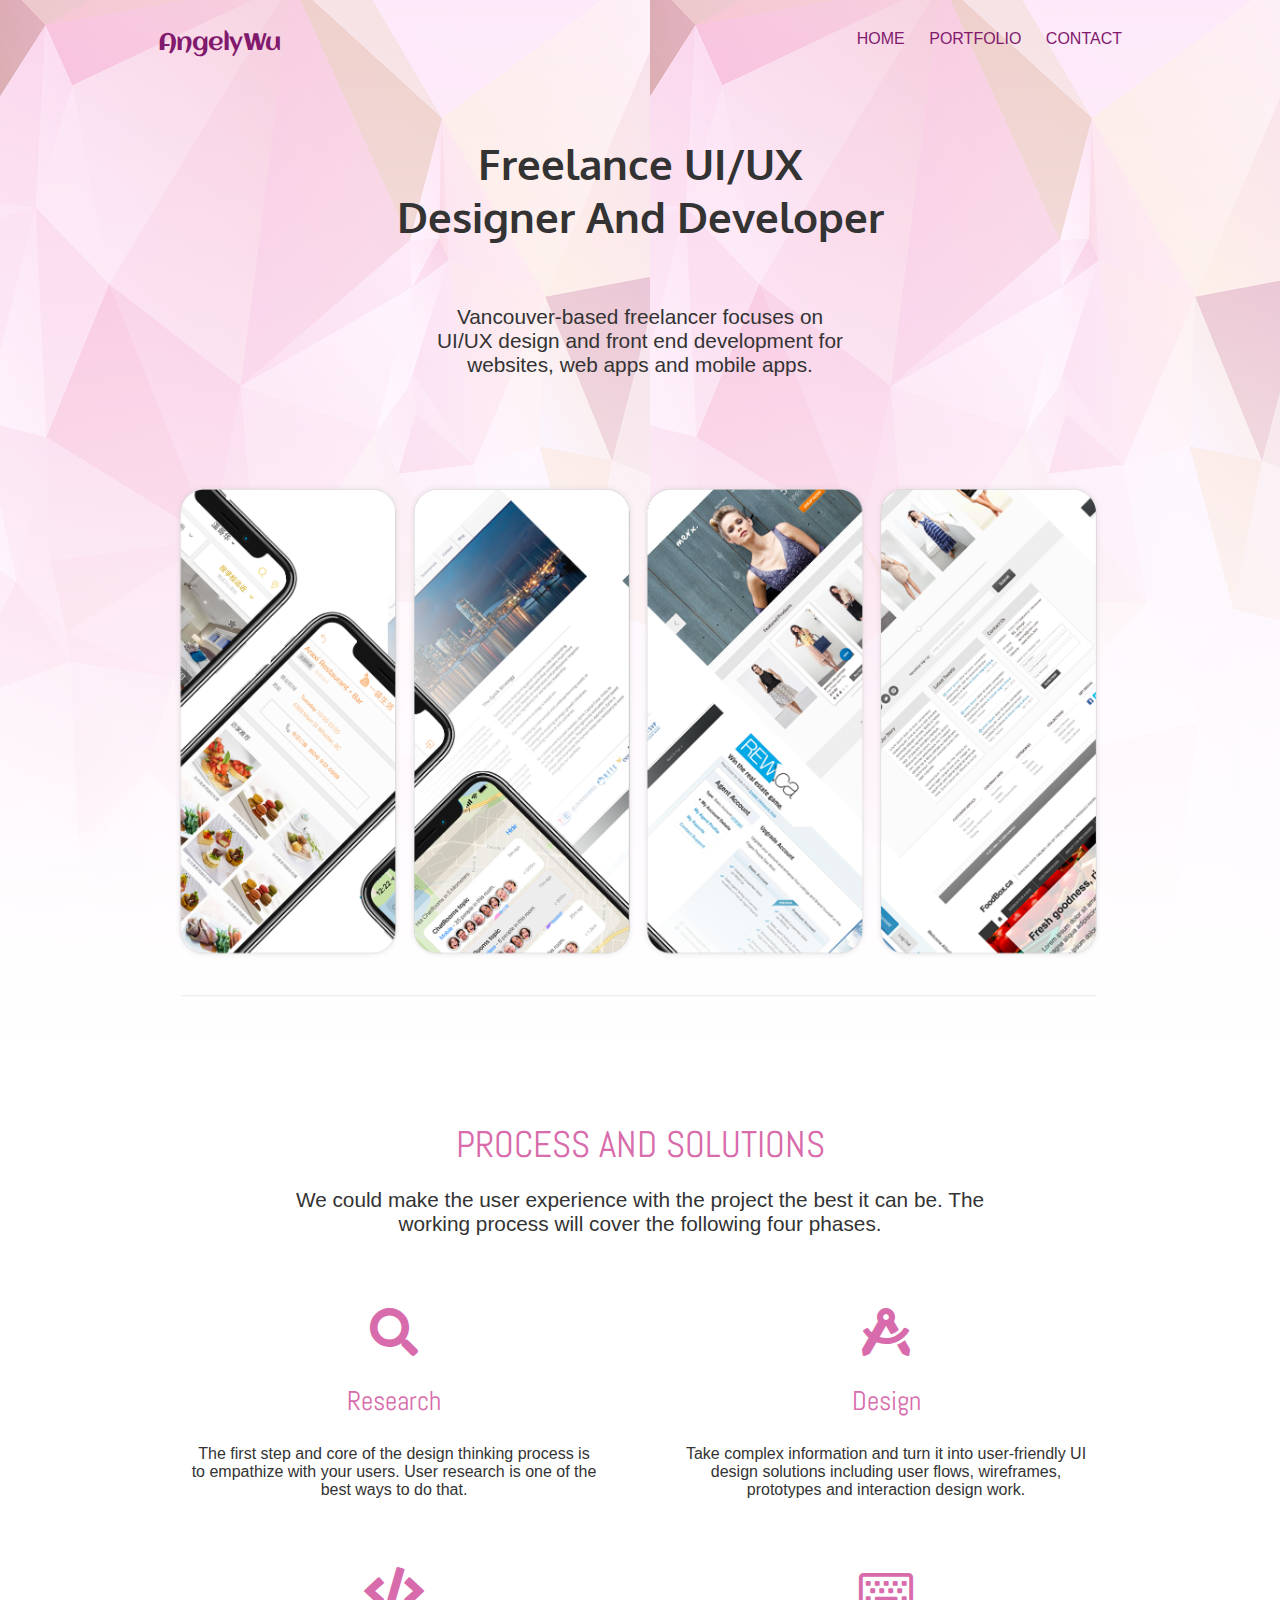
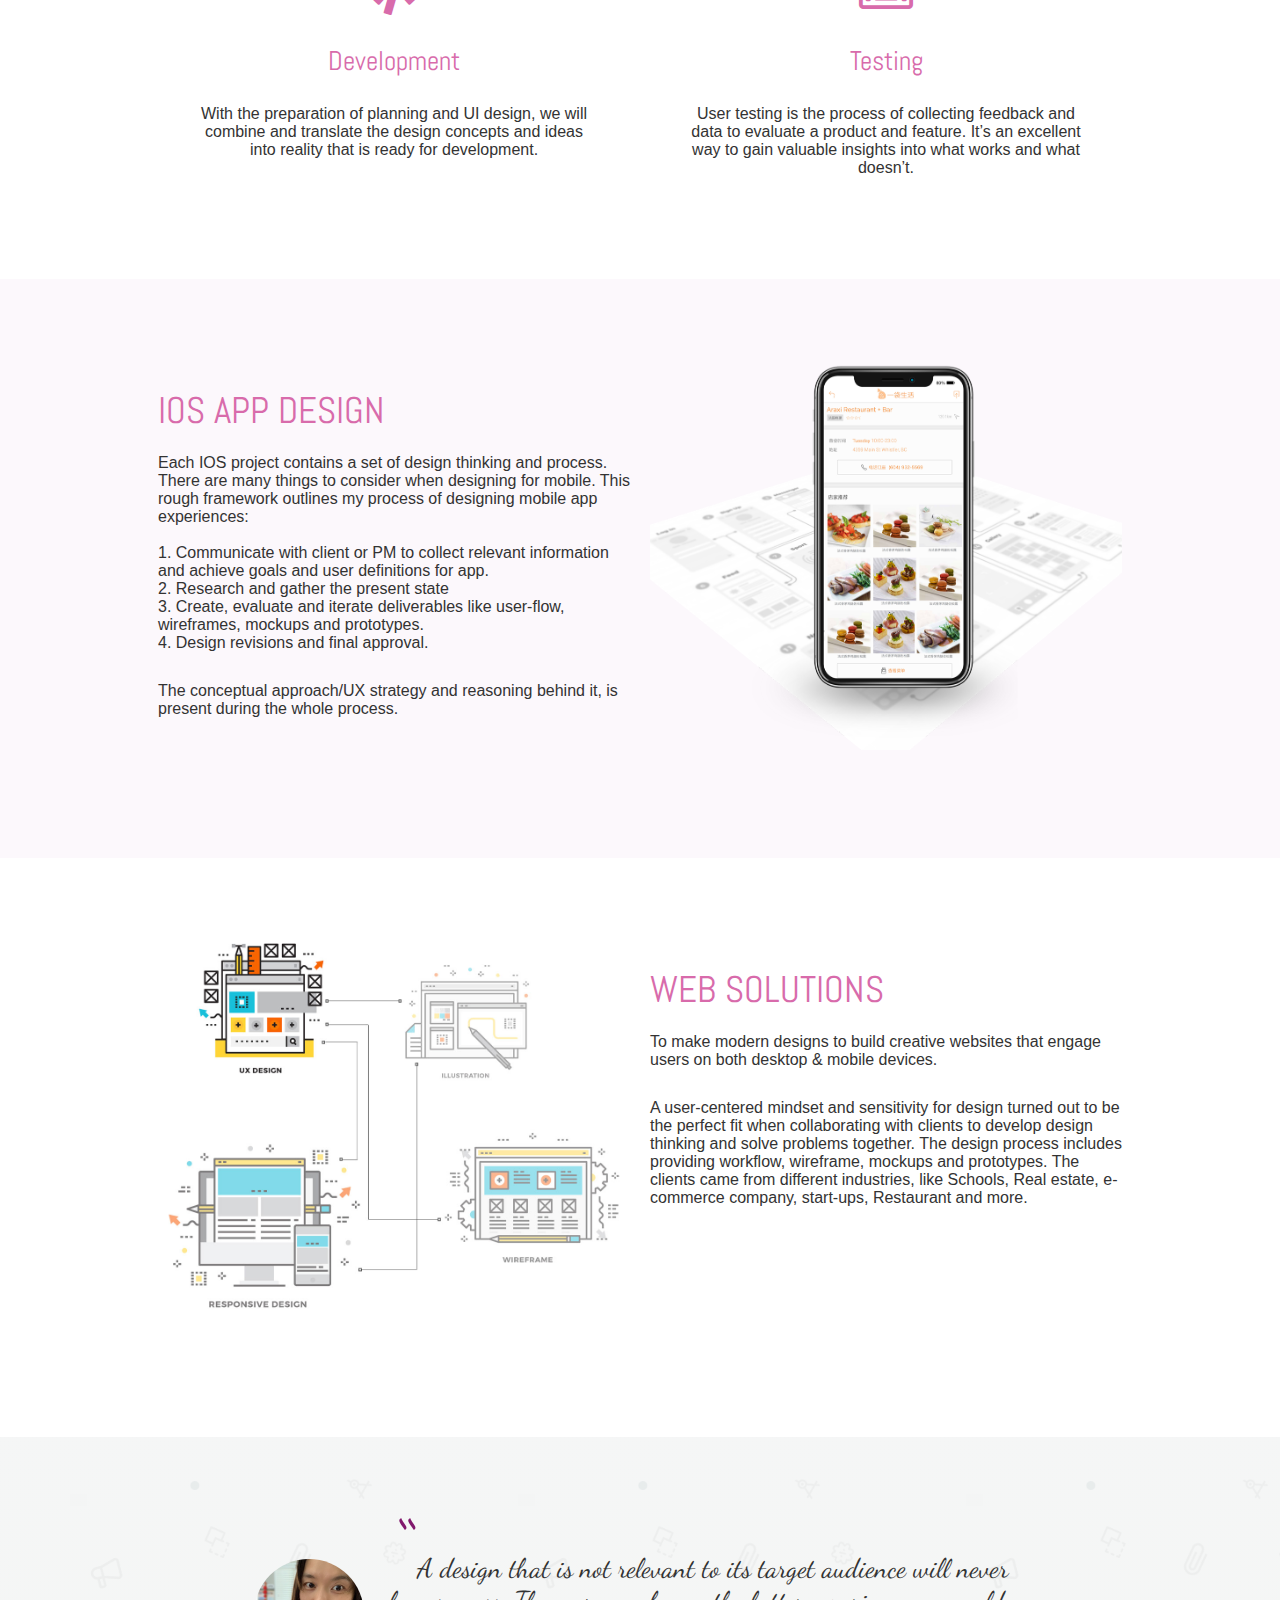
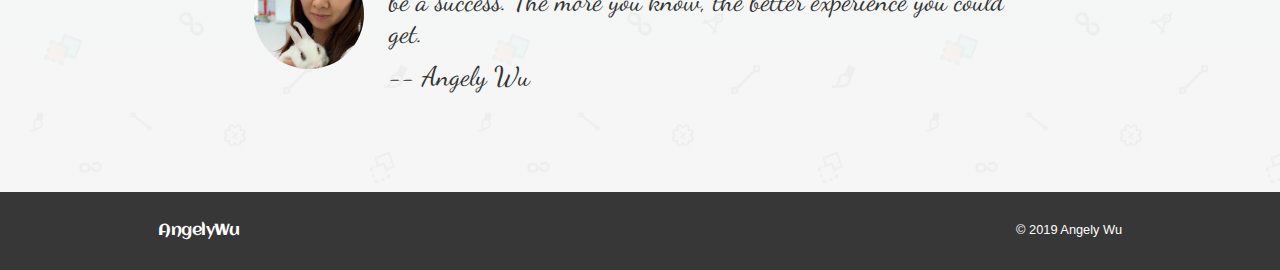
<file: index.html>
<!DOCTYPE html lang="en">
  <head>
    <meta charset="UTF-8" />
    <meta name="viewport" content="width=device-width, initial-scale=1.0" />
    <meta http-equiv="X-UA-Compatible" content="ie=edge" />
    <link href="css/style.css" rel="stylesheet" />
    <link
      rel="stylesheet"
      href="https://use.fontawesome.com/releases/v5.11.2/css/all.css"
    />
    <title>AngelyWu's Portfolio</title>
  </head>
  <body>
    <div class="full-page-wrapper">
      <header class="header-section">
        <div class="content-area">
          <div class="menu-bar">
            <div class="logo">AngelyWu</div>
            <nav class="navigation">
              <a href="index.html">Home</a>
              <a href="portfolio.html">Portfolio</a>
              <a href="contact.php">Contact</a>
            </nav>
            <div class="navigation-mobile">
              <input type="checkbox" class="nav-checkbox" id="nav-toggle" />
              <label for="nav-toggle" class="nav-button">
                <span class="nav-icon">&nbsp;</span>
              </label>
              <div class="nav-bg">&nbsp;</div>
              <nav class="nav-menu">
                <ul class="nav-list">
                  <li class="nav-item">
                    <a href="index.html" class="nav-link">About</a>
                  </li>
                  <li class="nav-item">
                    <a href="portfolio.html" class="nav-link">Portfolio</a>
                  </li>
                  <li class="nav-item">
                    <a href="contact.php" class="nav-link">Contact</a>
                  </li>
                </ul>
              </nav>
            </div>
          </div>
          <div class="header-content">
            <div class="text-box">
              <h2>Freelance UI/UX <br />designer and developer</h2>
              <p class="sub-heading">
                Vancouver-based freelancer focuses on UI/UX design and front end
                development for websites, web apps and mobile apps.
              </p>
            </div>

            <div class="text-img">
              <img src="img/hero-img-1.png" alt="" />
            </div>
          </div>
        </div>
      </header>

      <section class="boxes">
        <div class="content-area">
          <h2>Process and solutions</h2>
          <p class="sub-heading">
            We could make the user experience with the project the best it can
            be. The working process will cover the following four phases.
          </p>
          <div class="box-wrap">
            <div class="box">
              <i class="fas fa-search fa-3x"></i>
              <h3>Research</h3>
              <p>
                The first step and core of the design thinking process is to
                empathize with your users. User research is one of the best ways
                to do that.
              </p>
            </div>

            <div class="box">
              <i class="fas fa-drafting-compass fa-3x"></i>
              <h3>Design</h3>
              <p>
                Take complex information and turn it into user-friendly UI
                design solutions including user flows, wireframes, prototypes
                and interaction design work.
              </p>
            </div>

            <div class="box">
              <i class="fas fa-code fa-3x"></i>
              <h3>Development</h3>
              <p>
                With the preparation of planning and UI design, we will combine
                and translate the design concepts and ideas into reality that is
                ready for development.
              </p>
            </div>

            <div class="box">
              <i class="far fa-keyboard fa-3x"></i>
              <h3>Testing</h3>
              <p>
                User testing is the process of collecting feedback and data to
                evaluate a product and feature. It’s an excellent way to gain
                valuable insights into what works and what doesn’t.
              </p>
            </div>
          </div>
        </div>
      </section>

      <section class="work boxes">
        <div class="content-area">
          <div class="box-wrap">
            <div class="block-right">
              <h2>IOS app design</h2>
              <p>
                Each IOS project contains a set of design thinking and process.
                There are many things to consider when designing for mobile.
                This rough framework outlines my process of designing mobile app
                experiences: <br /><br />1. Communicate with client or PM to
                collect relevant information and achieve goals and user
                definitions for app.<br />2. Research and gather the present
                state <br />3. Create, evaluate and iterate deliverables like
                user-flow, wireframes, mockups and prototypes. <br />4. Design
                revisions and final approval.
              </p>
              <p>
                The conceptual approach/UX strategy and reasoning behind it, is
                present during the whole process.
              </p>
              <!-- <button class="btn btn-primary">View Demo</button> -->
            </div>
            <div class="block-left">
              <img src="img/app-side.png" alt="" />
            </div>
          </div>
        </div>
      </section>

      <section class="boxes">
        <div class="content-area">
          <div class="box-wrap">
            <div class="block-left">
              <img src="img/side.jpg" alt="" />
            </div>
            <div class="block-right">
              <h2>Web Solutions</h2>
              <p>
                To make modern designs to build creative websites that engage
                users on both desktop & mobile devices.
              </p>
              <p>
                A user-centered mindset and sensitivity for design turned out to
                be the perfect fit when collaborating with clients to develop
                design thinking and solve problems together. The design process
                includes providing workflow, wireframe, mockups and prototypes.
                The clients came from different industries, like Schools, Real
                estate, e-commerce company, start-ups, Restaurant and more.
              </p>
              <!-- <button class="btn btn-primary">View Demo</button> -->
            </div>
          </div>
        </div>
      </section>

      <section class="about">
        <div class="content-area">
          <div class="flex-box">
            <img src="img/avatar.png" />
            <blockquote>
              A design that is not relevant to its target audience will never be
              a success. The more you know, the better experience you could get.
              <span class="author"> -- Angely Wu</span>
            </blockquote>
          </div>
        </div>
      </section>

      <footer class="footer">
        <div class="content-area">
          <div class="logo">
            AngelyWu
          </div>
          <div class="social">
            <!-- <a href="#">Facebook</a>
            <a href="#">Git</a> -->
            <span class="slogan">© 2019 Angely Wu</span>
          </div>
        </div>
      </footer>
    </div>
  </body>
</html>
</file>
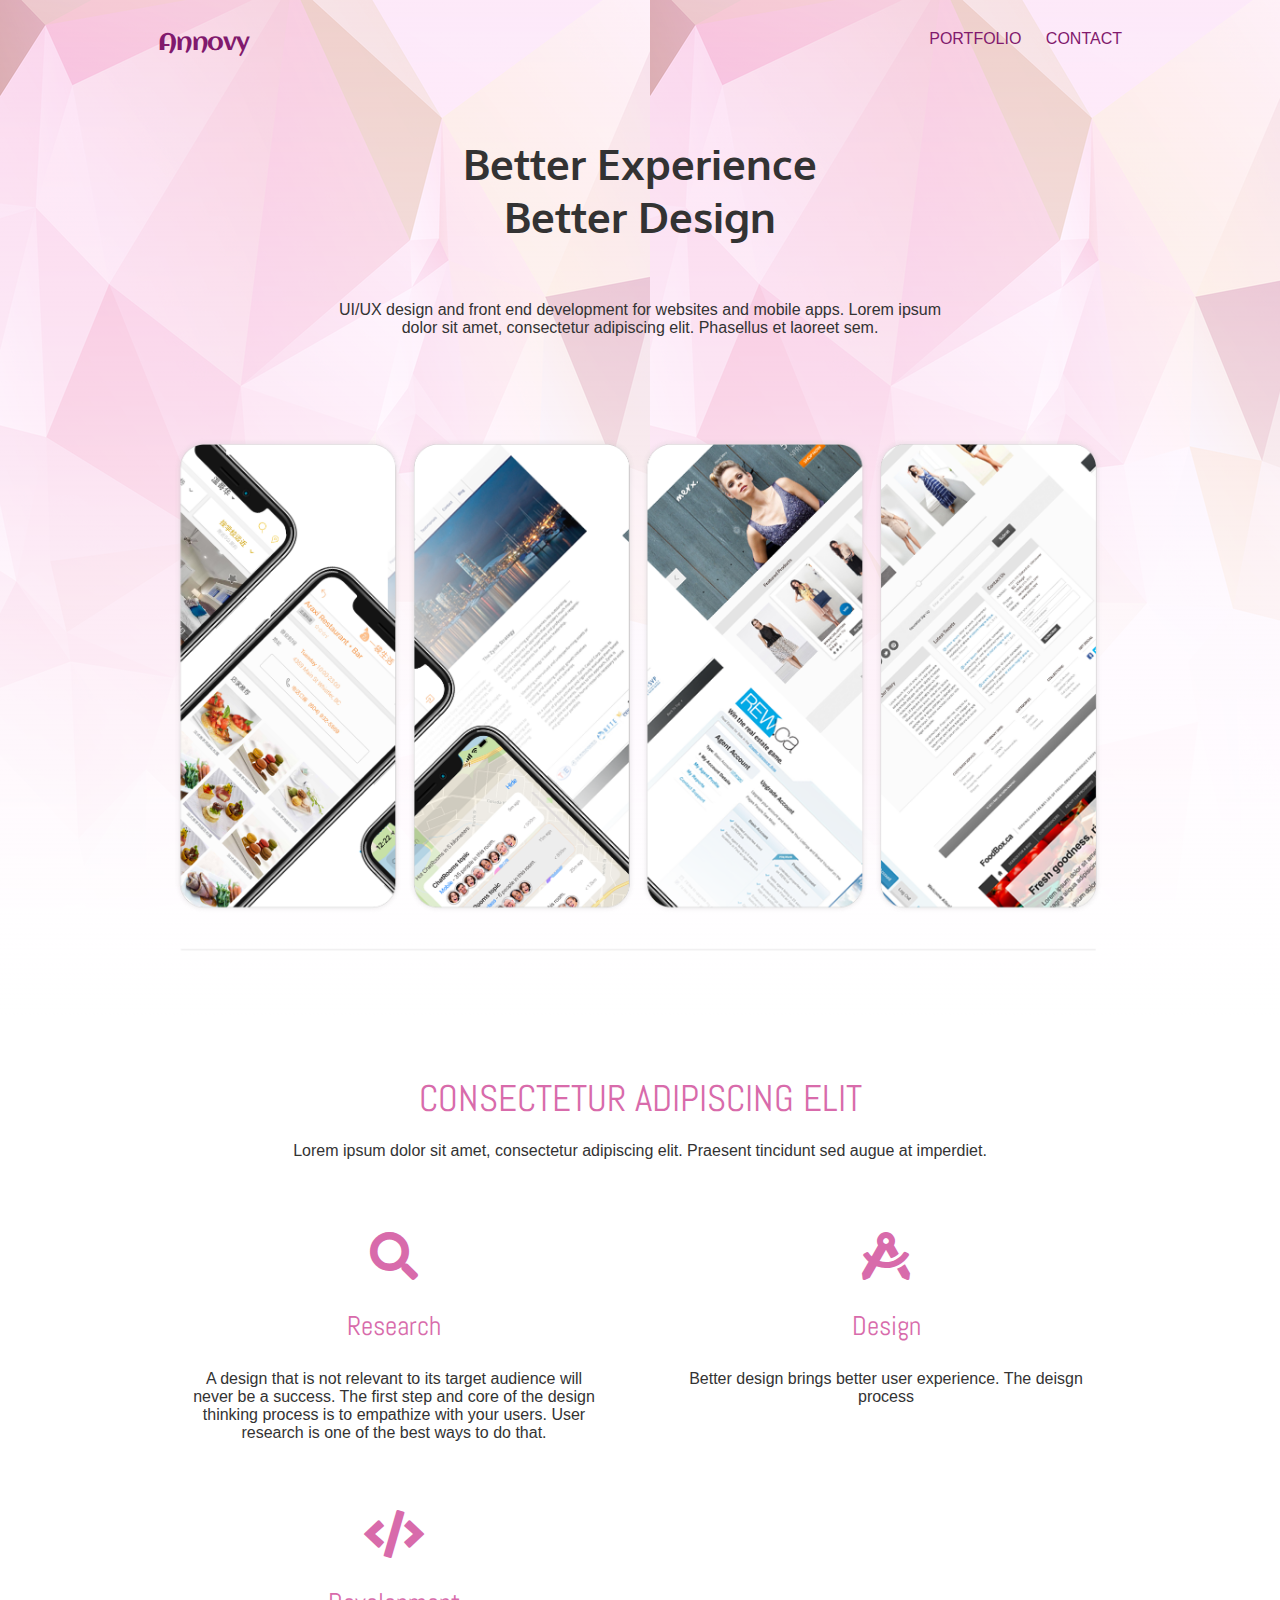
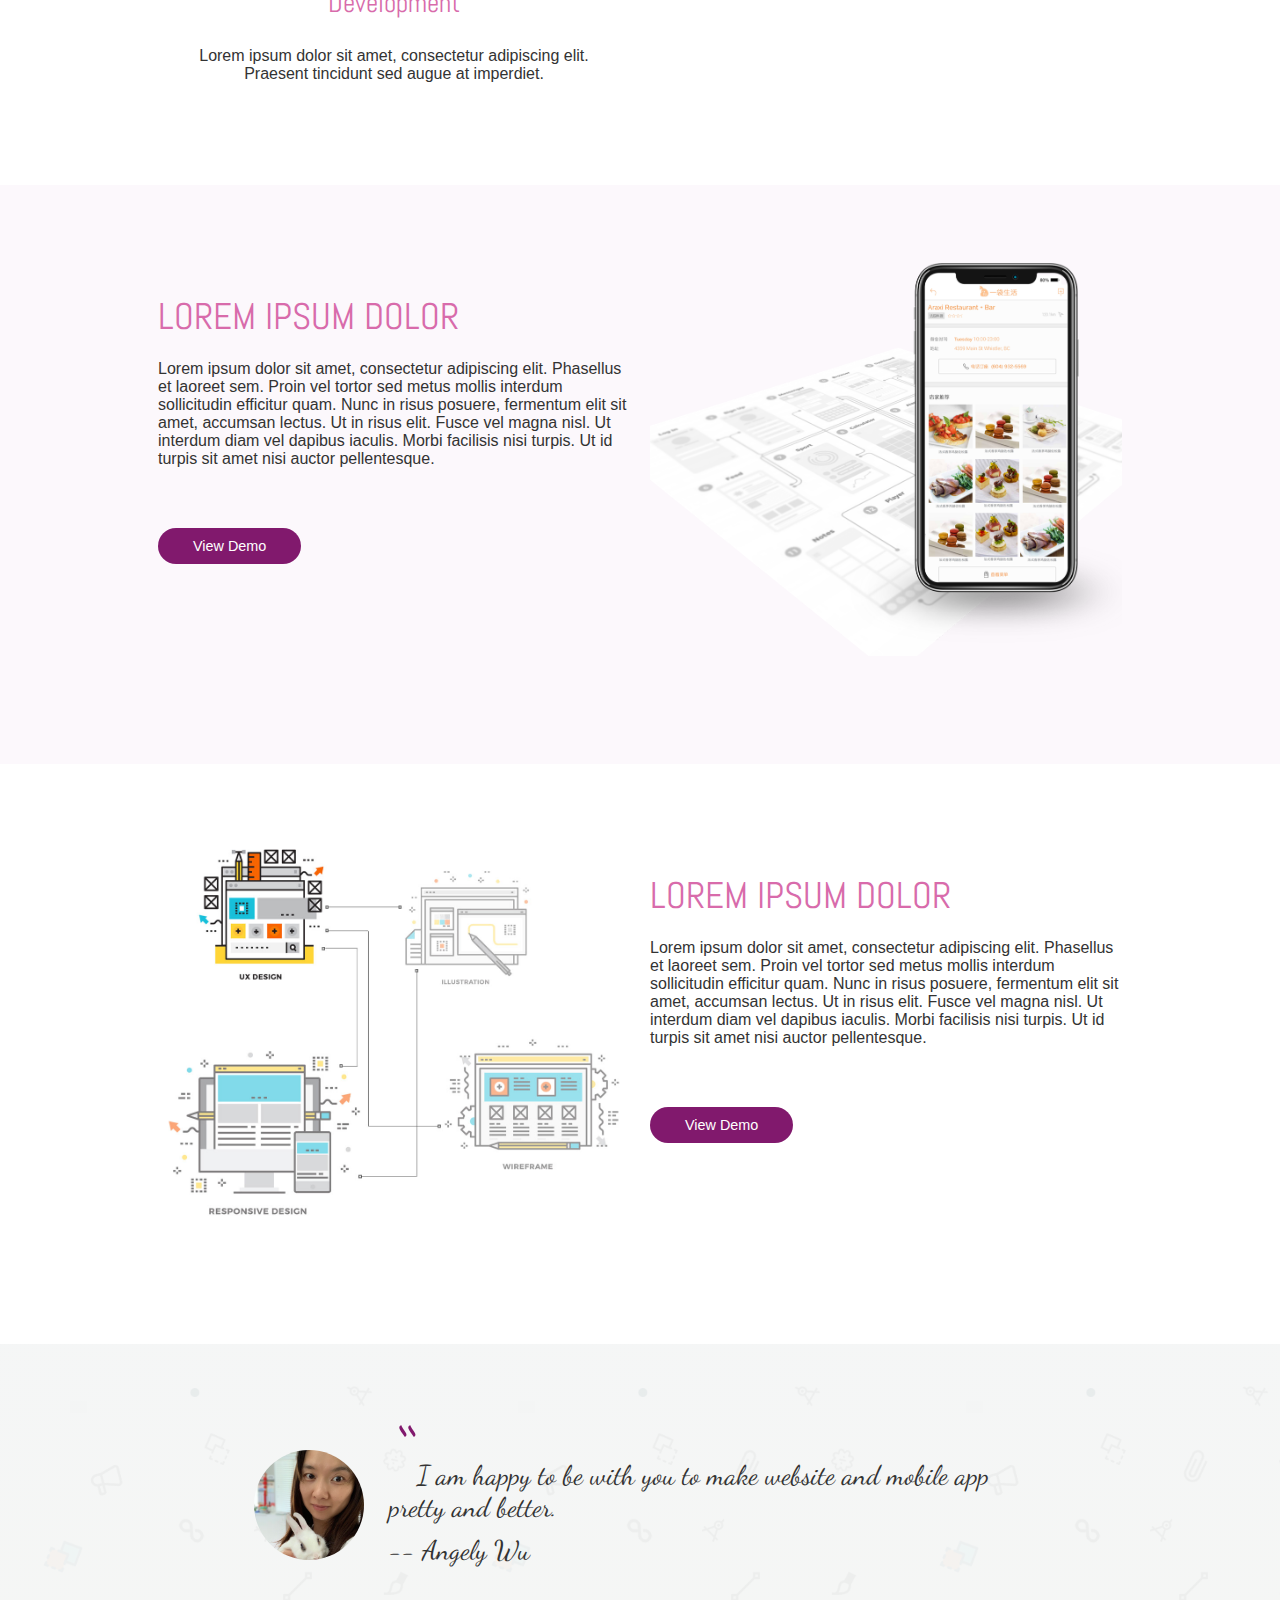
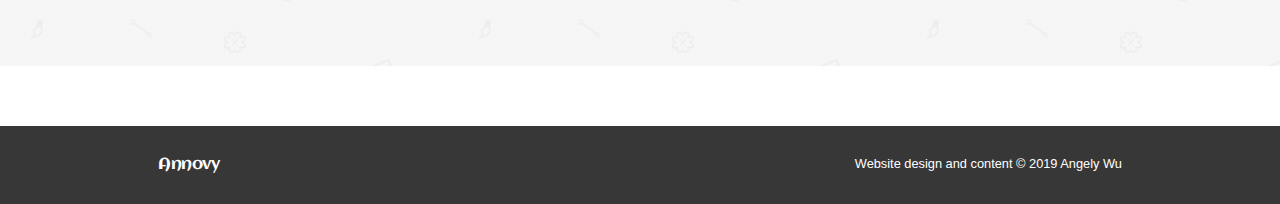
<file: index.1.html>
<html lang="en">
  <head>
    <meta charset="UTF-8" />
    <meta name="viewport" content="width=device-width, initial-scale=1.0" />
    <meta http-equiv="X-UA-Compatible" content="ie=edge" />
    <link href="css/style.css" rel="stylesheet" />
    <link
      rel="stylesheet"
      href="https://use.fontawesome.com/releases/v5.11.2/css/all.css"
    />
    <title>Annovy</title>
  </head>
  <body>
    <div class="full-page-wrapper">
      <header class="header-section">
        <div class="content-area">
          <div class="menu-bar">
            <div class="logo">Annovy</div>
            <nav class="navigation">
              <a href="#">Portfolio</a>
              <a href="#">Contact</a>
            </nav>
          </div>
          <div class="header-content">
            <div class="text-box">
              <h2>
                Better experience<br />
                Better design
              </h2>
              <p>
                UI/UX design and front end development for websites and mobile
                apps. Lorem ipsum dolor sit amet, consectetur adipiscing elit.
                Phasellus et laoreet sem.
              </p>
            </div>

            <div class="text-img">
              <img src="img/hero-img-1.png" alt="" />
            </div>
          </div>
        </div>
      </header>

      <section class="boxes">
        <div class="content-area">
          <h2>Consectetur adipiscing elit</h2>
          <p>
            Lorem ipsum dolor sit amet, consectetur adipiscing elit. Praesent
            tincidunt sed augue at imperdiet.
          </p>
          <div class="box-wrap">
            <div class="box">
              <i class="fas fa-search fa-3x"></i>
              <h3>Research</h3>
              <p>
                A design that is not relevant to its target audience will never
                be a success. The first step and core of the design thinking
                process is to empathize with your users. User research is one of
                the best ways to do that.
              </p>
            </div>

            <div class="box">
              <i class="fas fa-drafting-compass fa-3x"></i>
              <h3>Design</h3>
              <p>
                Better design brings better user experience. The deisgn process
              </p>
            </div>

            <div class="box">
              <i class="fas fa-code fa-3x"></i>
              <h3>Development</h3>
              <p>
                Lorem ipsum dolor sit amet, consectetur adipiscing elit.
                Praesent tincidunt sed augue at imperdiet.
              </p>
            </div>
          </div>
        </div>
      </section>

      <section class="work boxes">
        <div class="content-area">
          <div class="box-wrap">
            <div class="block-right">
              <h2>Lorem ipsum dolor</h2>
              <p>
                Lorem ipsum dolor sit amet, consectetur adipiscing elit.
                Phasellus et laoreet sem. Proin vel tortor sed metus mollis
                interdum sollicitudin efficitur quam. Nunc in risus posuere,
                fermentum elit sit amet, accumsan lectus. Ut in risus elit.
                Fusce vel magna nisl. Ut interdum diam vel dapibus iaculis.
                Morbi facilisis nisi turpis. Ut id turpis sit amet nisi auctor
                pellentesque.
              </p>
              <button class="btn btn-primary">View Demo</button>
            </div>
            <div class="block-left">
              <img src="img/app-side-home.png" alt="" />
            </div>
          </div>
        </div>
      </section>

      <section class="boxes">
        <div class="content-area">
          <div class="box-wrap">
            <div class="block-left">
              <img src="img/side.jpg" alt="" />
            </div>
            <div class="block-right">
              <h2>Lorem ipsum dolor</h2>
              <p>
                Lorem ipsum dolor sit amet, consectetur adipiscing elit.
                Phasellus et laoreet sem. Proin vel tortor sed metus mollis
                interdum sollicitudin efficitur quam. Nunc in risus posuere,
                fermentum elit sit amet, accumsan lectus. Ut in risus elit.
                Fusce vel magna nisl. Ut interdum diam vel dapibus iaculis.
                Morbi facilisis nisi turpis. Ut id turpis sit amet nisi auctor
                pellentesque.
              </p>
              <button class="btn btn-primary">View Demo</button>
            </div>
          </div>
        </div>
      </section>

      <section class="about">
        <div class="content-area">
          <div class="flex-box">
            <img src="../img/avatar.png" />
            <blockquote>
              I am happy to be with you to make website and mobile app pretty
              and better.
              <span class="author"> -- Angely Wu</span>
            </blockquote>
          </div>
        </div>
      </section>

      <section class="contact">
        <div class="content-area">
          <form class="contact-form box-wrap" action=""></form>
        </div>
      </section>

      <footer class="footer">
        <div class="content-area">
          <div class="logo">
            Annovy
          </div>
          <div class="social">
            <!-- <a href="#">Facebook</a>
            <a href="#">Git</a> -->
            <span class="slogan"
              >Website design and content © 2019 Angely Wu</span
            >
          </div>
        </div>
      </footer>
    </div>
  </body>
</html>

<!-- 
<form action="#" class="form">
                              <div class="form__group">
                                <input id="name" class="form__input" type="text" placeholder="Full name" required>
                                <label for="" class="form__label">Full name</label>
                              </div>
                              <div class="form__group">
                                  <input id="email" class="form__input" type="email" placeholder="Email address" required>
                                  <label for="" class="form__label">Email address</label>
                              </div>

                      </form>


                      $color-black: #333;
$color-grey: #aaa;
$color-primary: purple;
body {
  background: #cecece;
}

.form {
  &__group {
  margin-bottom: 2rem;
  }
  
  &__input {
    font-size: 1.5rem;
    font-family: inherit;
    padding: 1rem 2rem;
    border-radius: 2px;
    background: white;
    border: none;
    border-bottom: 3px solid transparent;
    width: 90%;
    display: block;
    
    &:focus {
      outline: none;
      box-shadow: 0 1rem 2rem rgba($color-black, .1);
      border-bottom: 3px solid $color-primary;
    }
    
    &::-webkit-input-placeholder {
      color: &color-grey;
    }
  }
  
  
  &__label {
    font-size: 1.2em;
    font-weight: 300;
    margin-left: 2em;
    margin-top: 0.7rem;
    color: $color-grey;
    display: block;
  }
  
  &__input:placeholder-shown + &__label {
    opacity: 0;
    visibility: hidden;
    transform: translateY(-4rem);
  }
  
  
}

 -->
</file>
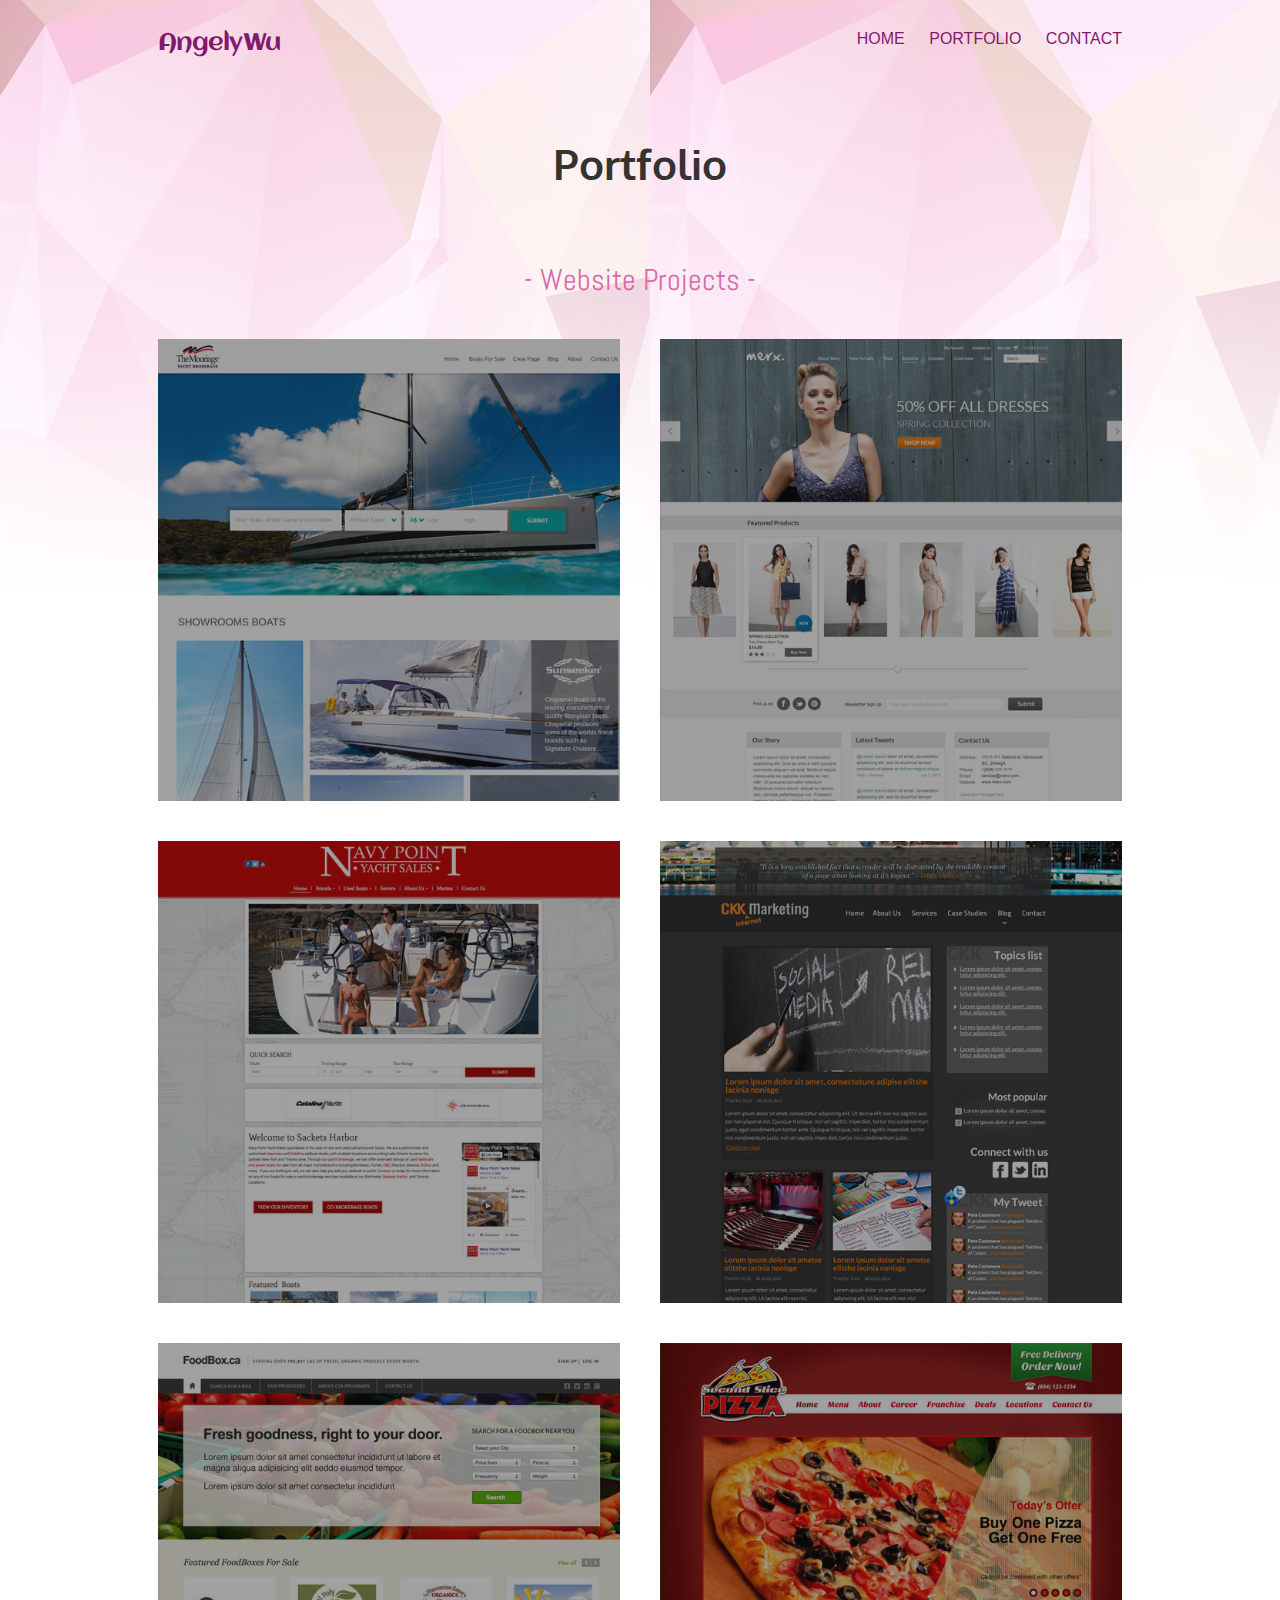
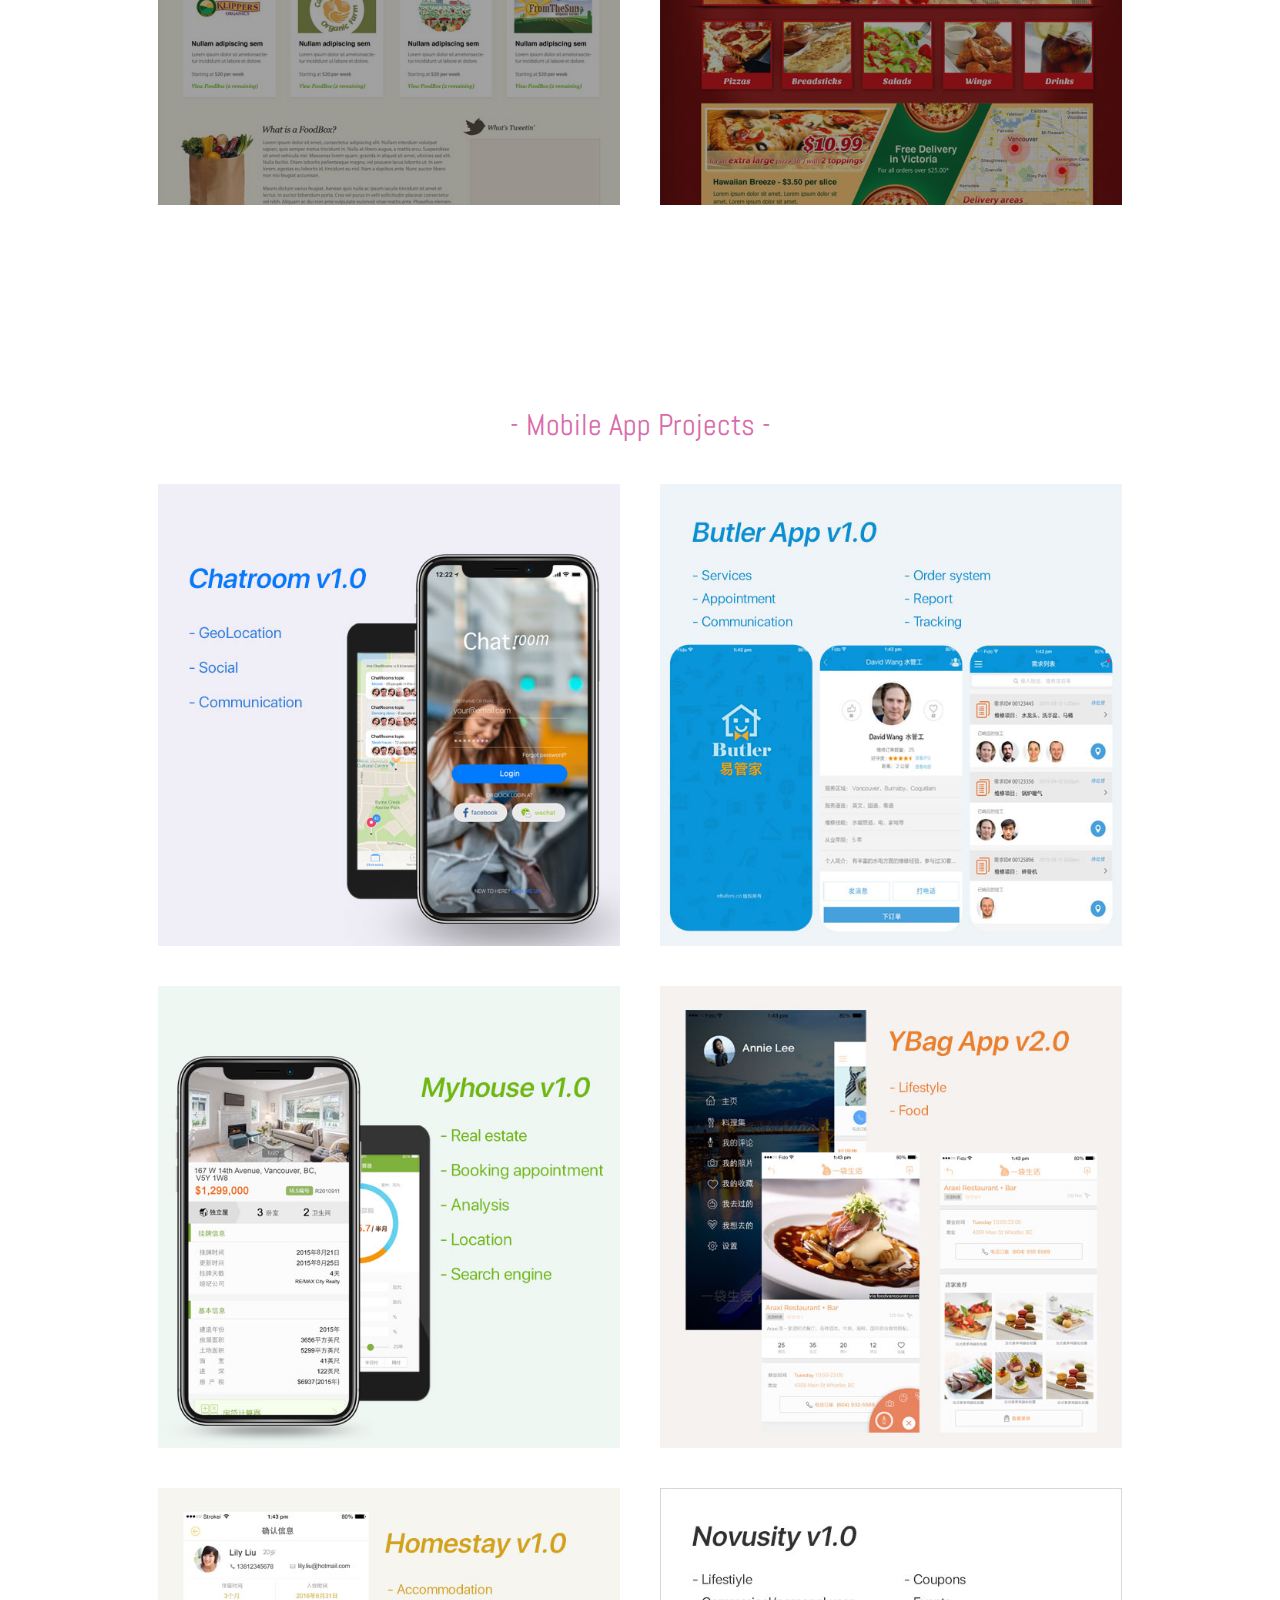
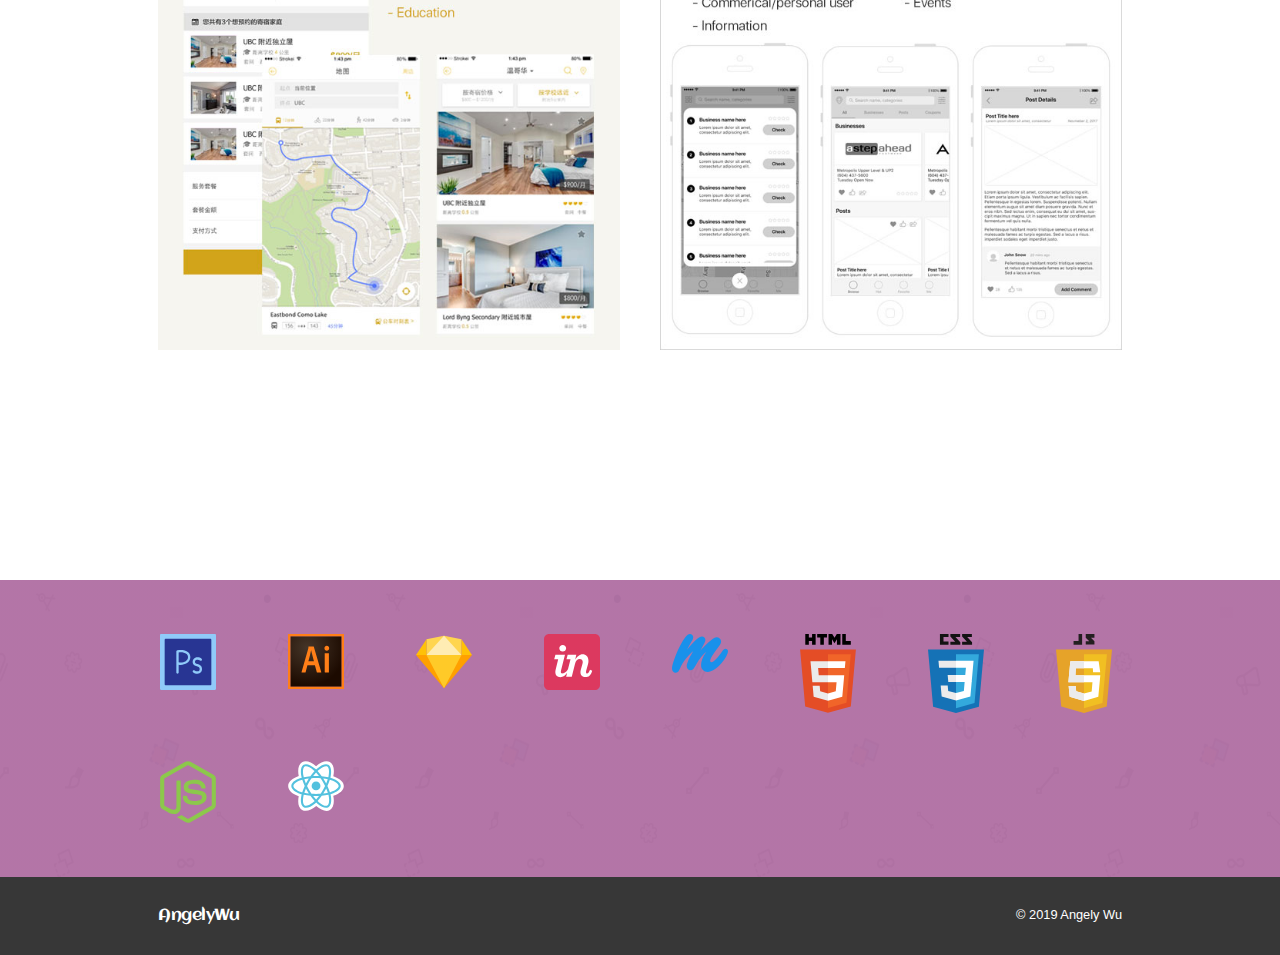
<file: portfolio.html>
<!DOCTYPE html lang="en">
  <head>
    <meta charset="UTF-8" />
    <meta name="viewport" content="width=device-width, initial-scale=1.0" />
    <meta http-equiv="X-UA-Compatible" content="ie=edge" />
    <link href="css/style.css" rel="stylesheet" />
    <link
      rel="stylesheet"
      href="https://use.fontawesome.com/releases/v5.11.2/css/all.css"
    />
    <title>Portfolio | AngelyWu</title>
  </head>
  <body>
    <div class="full-page-wrapper portfolio-page">
      <header class="header-section">
        <div class="content-area">
          <div class="menu-bar">
            <div class="logo">AngelyWu</div>
            <nav class="navigation">
              <a href="index.html">Home</a>
              <a href="portfolio.html">Portfolio</a>
              <a href="contact.php">Contact</a>
            </nav>
            <div class="navigation-mobile">
              <input type="checkbox" class="nav-checkbox" id="nav-toggle" />
              <label for="nav-toggle" class="nav-button">
                <span class="nav-icon">&nbsp;</span>
              </label>
              <div class="nav-bg">&nbsp;</div>
              <nav class="nav-menu">
                <ul class="nav-list">
                  <li class="nav-item">
                    <a href="index.html" class="nav-link">About</a>
                  </li>
                  <li class="nav-item">
                    <a href="portfolio.html" class="nav-link">Portfolio</a>
                  </li>
                  <li class="nav-item">
                    <a href="contact.php" class="nav-link">Contact</a>
                  </li>
                </ul>
              </nav>
            </div>
          </div>
          <div class="header-content">
            <div class="text-box">
              <h2>Portfolio</h2>
              <p></p>
            </div>
          </div>
        </div>
      </header>

      <div class="content-area">
        <h3 class="subline">- Website Projects -</h3>
        <section class="portfolio">
          <a href="#popup-boats2">
            <figure class="card">
              <img src="img/work/thumb-boats2.jpg" alt="boats2" />
              <figcaption class="caption">
                <h3 class="caption-title">Boats Group Website</h3>
              </figcaption>
            </figure>
          </a>

          <a href="#popup-Merx">
            <figure>
              <img src="img/work/thumb-merx.jpg" alt="Merx" />
              <figcaption class="caption">
                <h3 class="caption-title">Merx</h3>
              </figcaption>
            </figure>
          </a>

          <a href="#popup-NavyPoint">
            <figure class="card">
              <img
                src="img/work/thumb-navypoint.jpg"
                alt="Navy Point Yacht Sales"
              />
              <figcaption class="caption">
                <h3 class="caption-title">Navy Point Yacht Sales</h3>
              </figcaption>
            </figure>
          </a>

          <a href="#popup-ckk">
            <figure class="card">
              <img src="img/work/thumb-ckk.jpg" alt="CKK Blog" />
              <figcaption class="caption">
                <h3 class="caption-title">CKK Blog</h3>
              </figcaption>
            </figure>
          </a>

          <a href="#popup-FoodBox">
            <figure class="card">
              <img src="img/work/thumb-foodbox.jpg" alt="Food Box" />
              <figcaption class="caption">
                <h3 class="caption-title">Food Box</h3>
              </figcaption>
            </figure>
          </a>

          <a href="#popup-SecondSlice">
            <figure>
              <img src="img/work/thumb-secondslice.jpg" alt="SecondSlice" />
              <figcaption class="caption">
                <h3 class="caption-title">Second Slice Pizza</h3>
              </figcaption>
            </figure>
          </a>
        </section>

        <h3 class="subline">- Mobile App Projects -</h3>
        <section class="portfolio">
          <a
            class="app-list"
            href="https://marvelapp.com/d21e8ih"
            target="_blank"
          >
            <figure>
              <img src="img/work/thumb-app-chatroom.jpg" alt="Chatroom App" />
              <figcaption class="caption">
                <h3>View Prototype</h3>
              </figcaption>
            </figure></a
          >
          <a class="app-list" href="#popup-app-butler">
            <figure>
              <img src="img/work/thumb-app-butler.jpg" alt="Butler App" />
              <figcaption class="caption">
                <h3>View Workflow</h3>
              </figcaption>
            </figure></a
          >
          <a class="app-list" href="#popup-app-myhouse">
            <figure>
              <img src="img/work/thumb-app-myhouse.jpg" alt="MyHouse App" />
              <figcaption class="caption">
                <h3>View Mocks</h3>
              </figcaption>
            </figure></a
          >
          <a class="app-list" href="#popup-app-ybag">
            <figure>
              <img src="img/work/thumb-app-ybag.jpg" alt="YBag App" />
              <figcaption class="caption">
                <h3>View Mocks</h3>
              </figcaption>
            </figure></a
          >
          <a
            class="app-list"
            href="https://marvelapp.com/477498d"
            target="_blank"
          >
            <figure>
              <img src="img/work/thumb-app-homestay.jpg" alt="Homestay App" />
              <figcaption class="caption">
                <h3>View Prototype</h3>
              </figcaption>
            </figure></a
          >
          <a class="app-list" href="#popup-app">
            <figure>
              <img src="img/work/thumb-app-novusity.png" alt="Novusity App" />
              <figcaption class="caption">
                <h3>View Workflow</h3>
              </figcaption>
            </figure></a
          >
        </section>
      </div>

      <section class="skill boxes">
        <div class="content-area">
          <div class="box-wrap">
            <div class="box">
              <img src="img/logos/photoshop.svg" alt="Photshop" />
            </div>
            <div class="box">
              <img src="img/logos/illustrator.svg" alt="illustrator" />
            </div>
            <div class="box">
              <img src="img/logos/sketch.svg" alt="sketch" />
            </div>
            <div class="box">
              <img src="img/logos/invision.svg" alt="invision" />
            </div>
            <div class="box">
              <img src="img/logos/marvel-4.svg" alt="MarvelApp" />
            </div>
            <div class="box">
              <img src="img/logos/html-5.svg" alt="HTML5" />
            </div>
            <div class="box">
              <img src="img/logos/css-5.svg" alt="CSS3" />
            </div>
            <div class="box">
              <img src="img/logos/javascript-4.svg" alt="JS5" />
            </div>
            <div class="box">
              <img src="img/logos/nodejs.svg" alt="NodeJs" />
            </div>
            <div class="box">
              <img src="img/logos/react.svg" alt="React" />
            </div>
          </div>
        </div>
      </section>

      <footer class="footer">
        <div class="content-area">
          <div class="logo">
              AngelyWu
          </div>
          <div class="social">
            <!-- <a href="#">Facebook</a>
            <a href="#">Git</a> -->
            <span class="slogan">© 2019 Angely Wu</span>
          </div>
        </div>
      </footer>

      <div class="popup" id="popup-boats2">
        <a href="#" class="popup-close">&times;</a>
        <div class="popup-content">
          <div class="gallery">
            <img
              src="img/work/boats2.png"
              alt="Boats Group Website"
              class="gallery-img"
            />
            <h4 class="gallery-text">Boats Group Website</h4>
          </div>
        </div>
      </div>
      <div class="popup" id="popup-app">
        <a href="#" class="popup-close">&times;</a>
        <div class="popup-content">
          <div class="gallery">
            <img
              src="img/work/app-novusity.jpg"
              alt="Novusity"
              class="gallery-img"
            />
            <h4 class="gallery-text">Novusity</h4>
          </div>
        </div>
      </div>
      <div class="popup" id="popup-ckk">
        <a href="#" class="popup-close">&times;</a>
        <div class="popup-content">
          <div class="gallery">
            <img
              src="img/work/CKK-blog.jpg"
              alt="CKK blog"
              class="gallery-img"
            />
            <h4 class="gallery-text">CKK Blog</h4>
          </div>
        </div>
      </div>
      <div class="popup" id="popup-app-ybag">
        <a href="#" class="popup-close">&times;</a>
        <div class="popup-content">
          <div class="gallery">
            <img
              src="img/work/app-ybag.jpg"
              alt="YBag App"
              class="gallery-img"
            />
            <h4 class="gallery-text">YBag App</h4>
          </div>
        </div>
      </div>

      <div class="popup" id="popup-app-myhouse">
        <a href="#" class="popup-close">&times;</a>
        <div class="popup-content">
          <div class="gallery">
            <img
              src="img/work/app-myhouse.jpg"
              alt="Myhouse App"
              class="gallery-img"
            />
            <h4 class="gallery-text">Myhouse App v1.0</h4>
          </div>
        </div>
      </div>
      <div class="popup" id="popup-app-butler">
        <a href="#" class="popup-close">&times;</a>
        <div class="popup-content">
          <div class="gallery">
            <img
              src="img/work/app-butler.jpg"
              alt="Butler App"
              class="gallery-img"
            />
            <h4 class="gallery-text">Butler App</h4>
          </div>
        </div>
      </div>
      <div class="popup" id="popup-Merx">
        <a href="#" class="popup-close">&times;</a>
        <div class="popup-content">
          <div class="gallery">
            <img src="img/work/Merx.jpg" alt="CKK blog" class="gallery-img" />
            <h4 class="gallery-text">Merx</h4>
          </div>
        </div>
      </div>
      <div class="popup" id="popup-SecondSlice">
        <a href="#" class="popup-close">&times;</a>
        <div class="popup-content">
          <div class="gallery">
            <img
              src="img/work/SecondSlice.jpg"
              alt="Second Slice"
              class="gallery-img"
            />
            <h4 class="gallery-text">Second Slice Pizza</h4>
          </div>
        </div>
      </div>

      <div class="popup" id="popup-NavyPoint">
        <a href="#" class="popup-close">&times;</a>
        <div class="popup-content">
          <div class="gallery">
            <img
              src="img/work/NavyPoint.png"
              alt="Navy Point Yacht Sales"
              class="gallery-img"
            />
            <h4 class="gallery-text">Navy Point Yacht Sales</h4>
          </div>
        </div>
      </div>

      <div class="popup" id="popup-FoodBox">
        <a href="#" class="popup-close">&times;</a>
        <div class="popup-content">
          <div class="gallery">
            <img
              src="img/work/FoodBox.jpg"
              alt="Food Box"
              class="gallery-img"
            />
            <h4 class="gallery-text">Food Box</h4>
          </div>
        </div>
      </div>
    </div>
  </body>
</html>
</file>
<file: css/style.css>
@import url("https://fonts.googleapis.com/css?family=Aclonica|Roboto&display=swap");
@import url("https://fonts.googleapis.com/css?family=Abel&display=swap");
@import url("https://fonts.googleapis.com/css?family=Dancing+Script&display=swap");
@import url("https://fonts.googleapis.com/css?family=Oxygen&display=swap");

* {
  margin: 0;
  padding: 0;
  box-sizing: border-box;
}

:root {
  --primary: #d86bab;
  --dark: #81196d;
  --light: #ffbfff;
  --lighter: #fcf8fc;
  --grey: #ddd;
  --greydark: #999;
  --text-dark: #333;
  --text-white: #fff;
  --bg-dark: #373737;
  --bg-light: #efefef;
}

body {
  font-family: "Open Sans", sans-serif;
  font-weight: 300;
  font-size: 16px;
  color: var(--text-dark);
}

a:link,
a:visited {
  color: var(--dark);
  text-decoration: none;
  text-transform: uppercase;
}

a:hover {
  color: var(--primary);
}

.content-area {
  width: 90vw;
  margin: 0 auto;
  padding: 30px;
}

/* Header */
.header-section {
  background: linear-gradient(
      to bottom,
      rgba(255, 191, 255, 0.2),
      rgba(255, 255, 255, 1)
    ),
    url(../img/sub-head.png) repeat-x;
}

.logo {
  font-family: "Aclonica", sans-serif;
  font-size: 1.5em;
  color: var(--dark);
  letter-spacing: -0.03em;
}

.menu-bar {
  display: flex;
  justify-content: space-between;
}

.header-content {
  display: flex;
  flex-direction: column;
  justify-content: space-between;
  align-items: center;
}

.text-box {
  padding: 5em 5em 3em;
  text-align: center;
  width: 70vw;
  animation-name: moveInBottom;
  animation-duration: 1.2s;
}

.text-box h2 {
  font-size: 2.6em;
  font-weight: 600;
  font-family: "Oxygen", sans-serif;
  text-transform: capitalize;
  margin-bottom: 1em;
}

.text-box p {
  padding: 1em 3em;
}

.text-img {
  margin: 30px auto;
  animation-name: moveInBottom;
  animation-duration: 3s;
}

.text-img img {
  max-width: 100%;
}

/* Navigation */

.menu-bar a {
  margin-left: 20px;
}

.navigation-mobile {
  display: none;
}

.nav-bg {
  height: 3em;
  width: 3em;
  border-radius: 50%;
  position: fixed;
  top: 2em;
  right: 2.5em;
  background-image: radial-gradient(#d86bab, #81196d);
  z-index: 1000;
  transition: transform 0.4s;
  /* transform: scale(80); */
}

.nav-checkbox {
  display: none;
}

.nav-checkbox:checked + .nav-button .nav-icon::after {
  background: var(--dark);
  transform: rotate(45deg);
  top: 1.5em;
}

.nav-checkbox:checked + .nav-button .nav-icon::before {
  background: var(--dark);
  transform: rotate(-45deg);
  top: 1.5em;
}

.nav-icon {
  position: relative;
}

.nav-icon::before,
.nav-icon::after {
  content: "";
  width: 1.3em;
  height: 2px;
  background: var(--text-white);
  display: inline-block;
  position: absolute;
  left: -8px;
  transition: transform 0.4s;
}

.nav-icon::before {
  top: 1.2em;
}

.nav-icon::after {
  top: 1.7em;
}

.nav-button {
  background: var(--dark);
  height: 3em;
  width: 3em;
  position: fixed;
  border-radius: 50%;
  top: 2em;
  right: 2.5em;
  z-index: 2000;
  text-align: center;
  cursor: pointer;
  box-shadow: 0 0 3px var(--dark);
}

.nav-checkbox:checked + .nav-button {
  background: var(--text-white);
}

.nav-checkbox:checked ~ .nav-bg {
  transform: scale(80);
}

.nav-checkbox:checked ~ .nav-menu {
  width: 100%;
  opacity: 1;
}

.nav-menu {
  width: 100%;
  height: 100vh;
  position: fixed;
  top: 0;
  right: 0;
  z-index: 1500;

  width: 0;
  opacity: 0;
  transition: all 0.5s;
}

.nav-list {
  position: absolute;
  top: 50%;
  left: 50%;
  transform: translate(-50%, -60%);
  list-style: none;
  text-align: center;
}

.nav-item {
  margin: 3em 1em;
}

a.nav-link:link,
a.nav-link:visited {
  font-size: 1.5em;
  color: var(--text-white);
  transition: all 0.4s;
}

a.nav-link:hover,
a.nav-link:active {
  background-size: 100%;
  color: var(--dark);
}

/* Boxes */

.boxes {
  text-align: center;
}

.boxes h2 {
  color: var(--primary);
  font-size: 2.3em;
  font-family: "Abel", sans-serif;
  font-weight: 300;
  text-transform: uppercase;
  margin: 30px auto 20px;
}

.boxes .box-wrap {
  display: grid;
  grid-gap: 20px;
  grid-template-columns: repeat(2, minmax(300px, 1fr));
  padding: 3em 0;
}

.box {
  padding: 1.5em 2em;
}

.box i {
  color: var(--primary);
}

.box h3 {
  margin: 1em auto;
  color: var(--primary);
  font-family: "Abel", sans-serif;
  font-size: 1.7em;
  font-weight: 400;
}

.sub-heading {
  font-family: "Open Sans", sans-serif;
  font-weight: 300;
  font-size: 1.3em;
  margin: 0 auto;
}

.work {
  background: var(--lighter);
  text-align: left;
}

.work-block h2 {
  font-family: "Oxygen", sans-serif;
  font-weight: 600;
  font-size: 1.5em;
  text-transform: uppercase;
  margin-bottom: 20px;
}

.block-left {
  margin-bottom: 30px;
}

.block-left img {
  max-width: 100%;
}

.block-right {
  text-align: left;
}

.block-right p {
  margin-bottom: 30px;
}

.btn {
  padding: 10px 35px;
  margin-top: 30px;
  margin-right: 10px;
  font-family: inherit;
  font-size: 0.9em;
  font-weight: 300;
  border: none;
  border-radius: 30px;
}

.btn-primary {
  color: var(--text-white);
  background: var(--dark);
}

/* About Section  */
.about {
  background: linear-gradient(
      to bottom,
      rgba(221, 225, 225, 0.3),
      rgba(221, 225, 221, 0.3)
    ),
    url(../img/bg.png) repeat;
  background-size: 50%;
  padding: 3em;
}

.flex-box {
  display: flex;
  justify-content: start;
  text-align: center;
  align-items: center;
  width: 80%;
  margin: 20px auto;
}

.flex-box img {
  width: 110px;
  height: 110px;
  border-radius: 50%;
  align-content: flex-end;
  margin-right: 25px;
}

blockquote {
  font-family: "Dancing Script", cursive;
  font-size: 1.7em;
  font-weight: 300;
  line-height: 1.2em;
  text-align: left;
}

blockquote::before {
  content: open-quote;
  font-size: 3em;
  color: var(--dark);
}

blockquote .author {
  display: block;
  margin-top: 10px;
}

/* Skill Set Section  */
.skill {
  background: linear-gradient(
      to bottom,
      rgba(129, 25, 108, 0.6),
      rgba(129, 25, 108, 0.6)
    ),
    url(../img/bg.png) repeat;
  background-size: 350px 350px;
  background-position: center;
  padding: 30px;
}

.skill .content-area {
  height: auto;
  padding: 0;
}

.skill .box-wrap {
  grid-template-columns: repeat(auto-fit, minmax(120px, 1fr));
  grid-gap: 0;
  padding: 0;
}

.skill .box-wrap .box {
  width: 120px;
}

.skill .box-wrap .box img {
  width: 100%;
}

/* Footer  */
.footer {
  background: var(--bg-dark);
}

.footer .content-area {
  display: flex;
  flex-direction: row;
  justify-content: space-between;
  flex: 1fr 2fr 1fr;
}

.footer .logo {
  color: var(--text-white);
  font-size: 1em;
  font-weight: 400;
}

.footer a {
  color: var(--text-white);
  text-decoration: none;
  margin: 10px 20px;
}

.footer .slogan {
  font-weight: 300;
  color: var(--text-white);
  font-size: 0.8em;
}

/* Portfolio Page */

.portfolio {
  display: grid;
  grid-gap: 40px;
  grid-template-columns: repeat(auto-fit, minmax(300px, 1fr));
  margin-bottom: 50px;
  animation-name: moveInBottom;
  animation-duration: 3s;
}

.portfolio-page .header-section {
  height: 600px;
  margin-bottom: -400px;
}

.portfolio-page .header-section .text-box {
  height: 50px;
}

.portfolio a {
  cursor: pointer;
}

.subline {
  margin: 30px auto 40px;
  text-align: center;
  font-family: "Abel", sans-serif;
  font-weight: 400;
  font-size: 1.9em;
  color: var(--primary);
  animation-name: moveInBottom;
  animation-duration: 1.2s;
}

.portfolio figure {
  position: relative;
}

.caption {
  width: 100%;
  height: 100%;
  padding: 1em;
  background: hsla(0, 0%, 8%, 0.4);
  color: white;
  font-size: 1.2em;
  position: absolute;
  bottom: 0px;
  display: grid;
}

.caption h3 {
  display: grid;
  font-weight: 400;
  align-content: center;
  text-align: center;
  animation-name: moveInBottom;
  animation-duration: 1.2s;
  opacity: 0;
  visibility: hidden;
}

.portfolio a:hover .caption {
  background: rgba(7, 7, 7, 0.8);
  transition: all 0.4s;
}

.portfolio a:hover .caption h3 {
  opacity: 1;
  visibility: visible;
}

.portfolio img {
  width: 100%;
}

.app-list .caption {
  display: none;
}

.app-list:hover .caption {
  display: block;
}

.app-list h3 {
  text-transform: capitalize;
  font-size: 0.9em;
  font-weight: 300;
  border: 1px solid var(--text-white);
  padding: 50% 10px;
  transition: all 0.4s;
  display: block;
  height: 100%;
  animation-duration: 0.5s;
}

/* Contact page */

.contact-section .text-box {
  width: 100%;
  padding: 5em 0;
}

.contact-section .text-box h2 {
  margin-bottom: 2em;
}

.contact-form {
  background: var(--text-white);
  border-radius: 5px;
  position: relative;
}

.contact-form .avatar {
  position: absolute;
  right: 7%;
  top: -75px;
  width: 150px;
  border-radius: 50%;
}

.contact-form .form-box {
  width: 100%;
  text-align: left;
  padding: 80px 0;
  animation-name: moveInBottom;
  animation-duration: 1.2s;
}

.sent {
  margin: 1em 3em;
  padding: 20px;
  width: auto;
  background: #f6e5f6;
  border-radius: 5px;
  color: var(--dark);
  transition: all 0.3s;
}

.form input.btn-reset {
  color: var(--dark);
  border: 1px solid var(--dark);
  background: transparent;
  width: auto;
  display: inline-block;
  padding: 10px 35px;
  font-size: 0.9em;
  border-radius: 30px;
  cursor: pointer;
}

.sent:hover {
  display: none;
}

.form-box .form {
  margin: 1em 3em;
}

.form-groups {
  margin-bottom: 1em;
}

.form input,
textarea.form-field {
  background: var(--text-white);
  padding: 1em 1.2em;
  border-radius: 3px;
  border: 1px solid var(--grey);
  width: 90%;
  font-size: 0.9em;
  font-weight: 300;
  font-family: inherit;
  display: block;
}

.form-field {
  height: 300px;
  font-family: inherit;
  padding: 1em;
  resize: none;
}

.form input:focus,
.form textarea:focus {
  outline: none;
  box-shadow: 0 0 15px var(--light);
}

.form input:focus:invalid,
.form textarea:focus:invalid {
  border: 1px solid var(--dark);
}

.form input::-webkit-input-placeholder {
  color: var(--greydark);
}

.form label {
  font-size: 0.7em;
  margin-left: 1.6em;
  margin-top: 0.5em;
  display: block;
  color: var(--greydark);
  transition: all 0.3s;
}

.form button {
  cursor: pointer;
}

input.form-input:placeholder-shown + label.form-label {
  opacity: 0;
  visibility: hidden;
  transform: translateY(-4em);
}

@keyframes moveInBottom {
  0% {
    opacity: 0;
    transform: translateY(30px);
  }
  100% {
    opacity: 1;
    transform: translate(0);
  }
}

/* Popup */
.popup {
  height: 100vh;
  width: 100%;
  position: fixed;
  top: 0;
  left: 0;
  background: rgba(0, 0, 0, 0.8);
  z-index: 9999;
  opacity: 0;
  visibility: hidden;
  transition: all 0.3s;
}

.popup:target {
  opacity: 1;
  visibility: visible;
}

a.popup-close:link,
a.popup-close:visited {
  color: var(--text-white);
  position: fixed;
  top: 0.5em;
  right: 1em;
  text-decoration: none;
  display: inline-block;
  transition: all 0.3s;
  text-align: center;
  font-weight: 300;
  font-size: 2.5em;
}

.popup-content {
  width: 75%;
  position: absolute;
  top: 50%;
  left: 50%;
  transform: translate(-50%, -50%);
  border: 10px solid var(--text-white);
}

.gallery {
  display: grid;
  height: 90vh;
  overflow: scroll;
  position: relative;
}

.gallery .gallery-img {
  width: 100%;
  grid-column: 1;
  grid-row: 1;
}

.gallery-text {
  display: flex;
  align-items: flex-end;
  background: linear-gradient(
    to top,
    rgba(0, 0, 0, 0.8) 0%,
    rgba(0, 0, 0, 0.3) 50%,
    rgba(0, 0, 0, 0) 100%
  );
  color: var(--text-white);
  font-size: 1.6em;
  grid-column: 1;
  grid-row: 1;
  padding: 15px 25px;
  position: fixed;
  bottom: 0;
  left: 0;
  width: 100%;
}

/* Media Queries  */
@media screen and (min-width: 1280px) {
  .content-area {
    width: 80vw;
    max-width: 1280px;
  }

  .portfolio {
    margin-bottom: 200px;
  }

  .about {
    background-size: 35%;
  }

  .sub-heading {
    width: 75%;
  }
}

@media screen and (max-width: 767px) {
  .header-content {
    flex-direction: column;
    text-align: center;
  }

  .content-area {
    width: 100%;
  }

  .text-box {
    padding: 1em;
    width: 100%;
  }

  .text-box h2 {
    font-size: 1.8em;
    margin-top: 1em;
  }

  .sub-heading {
    font-size: 1.1em;
  }

  .block-right {
    text-align: center;
    margin-bottom: 30px;
  }

  .col-2 {
    flex-direction: column;
  }

  .boxes h2 {
    font-size: 1.8em;
  }

  .boxes .box-wrap {
    grid-template-columns: 1fr;
  }

  .contact .box-wrap {
    display: grid;
    grid-template-columns: repeat(auto-fit, minmax(80px, 1fr));
    grid-gap: 10px;
  }

  .skill .box-wrap {
    grid-template-columns: repeat(auto-fit, minmax(100px, 1fr));
  }

  .contact .box-wrap .box {
    width: 80px;
    padding: 1em;
  }

  .work .block-left {
    order: 1;
  }

  .work .block-right {
    order: 2;
  }

  .about {
    background-size: 80%;
  }

  .flex-box {
    flex-direction: column;
    text-align: center;
  }

  blockquote .author {
    text-align: right;
  }

  .footer {
    display: block;
    justify-content: center;
    text-align: center;
  }

  .footer .content-area {
    flex-direction: column;
  }

  .contact-form {
    margin-top: 70px;
  }

  .contact-form .avatar {
    width: 100px;
    right: 35%;
    top: -40px;
  }

  .contact-section .text-box {
    padding: 0;
  }

  .text-box p {
    padding-left: 1em;
    padding-right: 1em;
  }

  .form-box .form {
    margin: 1em;
    text-align: center;
  }

  .form-box .form input,
  .form-box .form textarea {
    width: 100%;
  }

  .navigation {
    display: none;
  }

  .navigation-mobile {
    display: block;
  }

  .gallery {
    height: auto;
  }

  .gallery-text {
    font-size: 1em;
    padding: 10px;
    font-weight: 400;
  }

  .logo {
    font-size: 1.2em;
  }

  .sent {
    padding: 1em;
    margin: 1em;
  }
}
</file>
